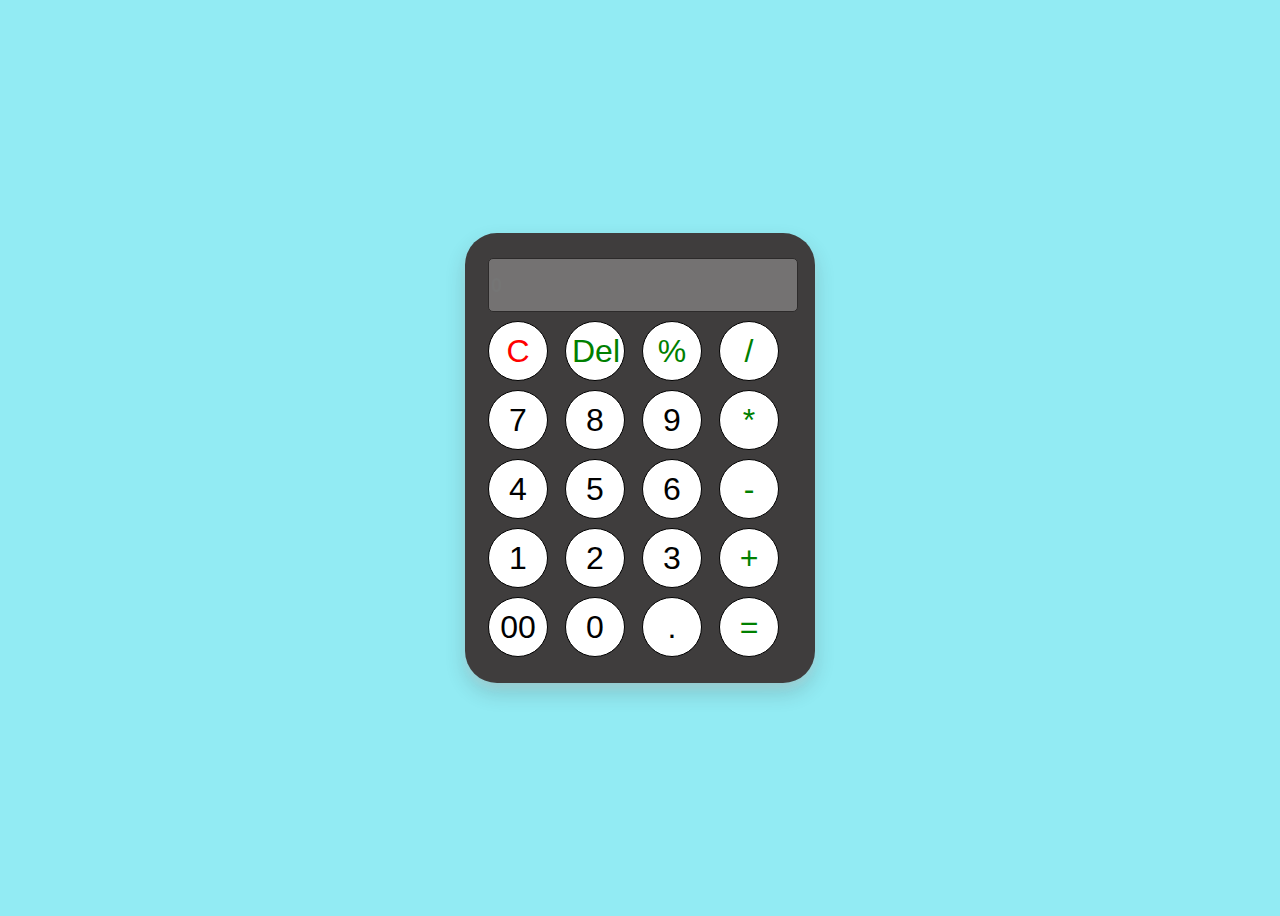
<file: LGM-Task-4/index.html>
<!DOCTYPE html>
<html lang="en" dir="ltr">

<head>
  <meta charset="utf-8">
  <title>Simple Calculator</title>
  <link rel="stylesheet" href="css/styles.css">
</head>

<body>
  <div class="container">
    <table class="calculator">
      <tr>
        <td colspan="4"><input class="display-box" type="text" placeholder="0" id="result" disabled /></td>
      </tr>
      <!-- display() function display the value of clicked button -->
      <tr>

        <!-- clearScreen() function clear all the values  -->
        <td><input class="r-button" type="button" value="C" onclick="clearScreen()" /> </td>

        <!-- del() function clear last digit  -->
        <td><input class="g-button" type="button" value="Del" onclick="del()" /> </td>

        <td><input class="g-button" type="button" value="%" onclick="display('/100')" /> </td>
        <td><input class="g-button" type="button" value="/" onclick="display('/')" /> </td>

      </tr>
      <tr>
        <td><input class="button" type="button" value="7" onclick="display('7')" /> </td>
        <td><input class="button" type="button" value="8" onclick="display('8')" /> </td>
        <td><input class="button" type="button" value="9" onclick="display('9')" /> </td>
        <td><input class="g-button" type="button" value="*" onclick="display('*')" /> </td>
      </tr>
      <tr>
        <td><input class="button" type="button" value="4" onclick="display('4')" /> </td>
        <td><input class="button" type="button" value="5" onclick="display('5')" /> </td>
        <td><input class="button" type="button" value="6" onclick="display('6')" /> </td>
        <td><input class="g-button" type="button" value="-" onclick="display('-')" /> </td>
      </tr>
      <tr>
        <td><input class="button" type="button" value="1" onclick="display('1')" /> </td>
        <td><input class="button" type="button" value="2" onclick="display('2')" /> </td>
        <td><input class="button" type="button" value="3" onclick="display('3')" /> </td>
        <td><input class="g-button" type="button" value="+" onclick="display('+')" /> </td>
      </tr>
      <tr>
        <td><input class="button" type="button" value="00" onclick="display('00')" /> </td>
        <td><input class="button" type="button" value="0" onclick="display('0')" /> </td>
        <td><input class="button" type="button" value="." onclick="display('.')" /> </td>

        <!-- calculate() function evaluate the mathematical expression -->
        <td><input class="g-button" type="button" value="=" onclick="calculate()" /> </td>

      </tr>
    </table>
  </div>


  <script type="text/javascript" src="script.js"></script>
</body>

</html>
</file>
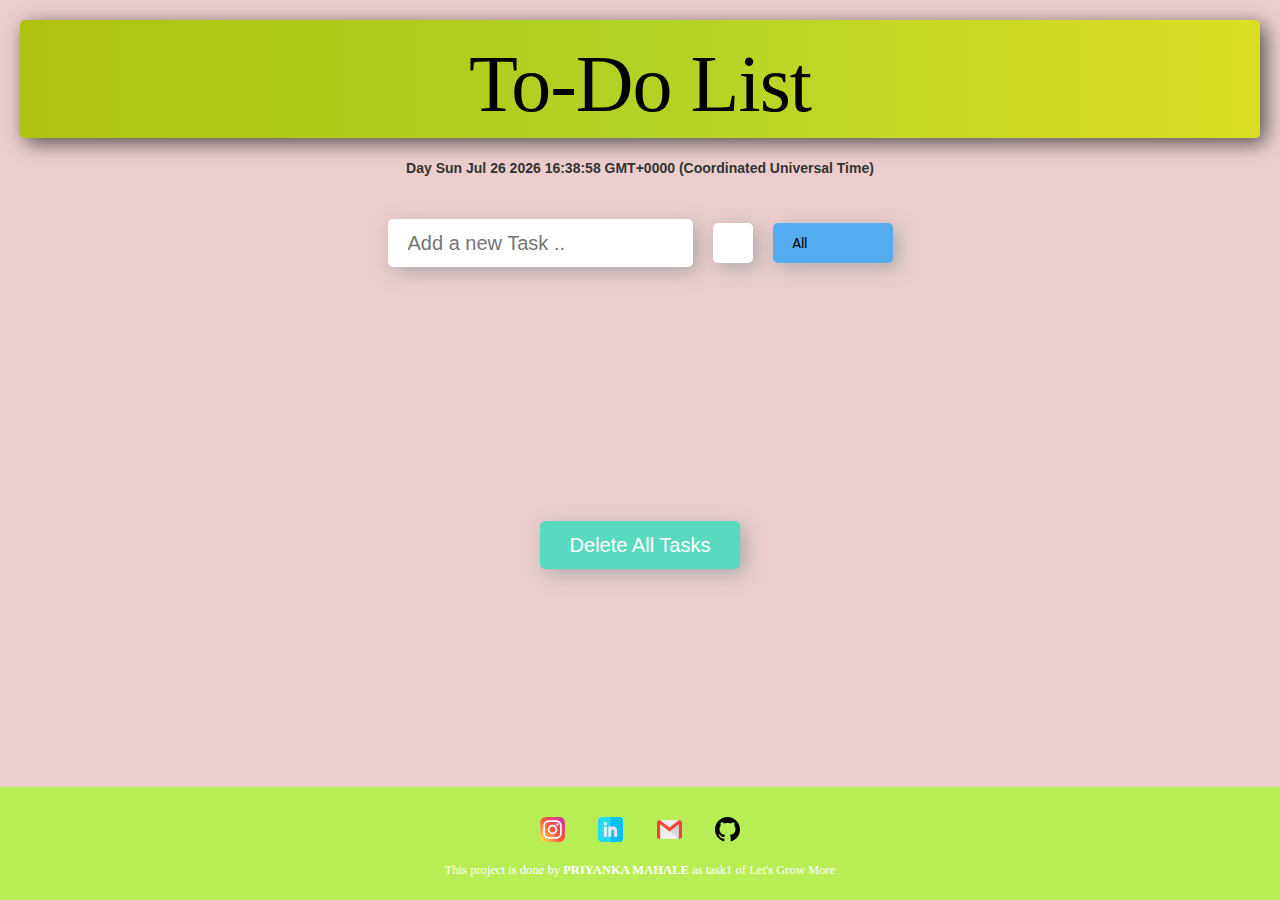
<file: Task1 To-do_List/index.html>
<!DOCTYPE html>
<html lang="en">

<head>
    <meta charset="UTF-8" />

    <link rel="stylesheet" href="https://maxcdn.bootstrapcdn.com/bootstrap/3.4.1/css/bootstrap.min.css" />
    <title>To-Do List</title>
    <meta name="viewport" content="width=device-width, initial-scale=1.0,user-scalable=no">
    <link href="https://fonts.googleapis.com/css?family=Poppins&display=swap" rel="stylesheet" />
    <link rel="stylesheet" href="https://cdnjs.cloudflare.com/ajax/libs/font-awesome/5.12.1/css/all.min.css" integrity="sha256-mmgLkCYLUQbXn0B1SRqzHar6dCnv9oZFPEC1g1cwlkk=" crossorigin="anonymous" />

    <link rel="stylesheet" href="style.css">
</head>

<body>
    <header>
        <div class="main_heading">
            <h1>To-Do List</h1>
        </div>
    </header>


    <div class="modal red" id="Modal">
        <div class="content" id="content">
            <span id="modal-text">
        Some Text
      </span>
            <button onclick="closemodal()" class="modal-btn">x</button>
        </div>
    </div>
    <span class="todayDate">Day <span id="d1"></span></span>
    <form class="todoform">
        <input type="text" placeholder="Add a new Task .." class="todo-input" required />
        <div class="abc">
            <button class="todo-button" type="submit">
      <i class="fas fa-plus-square"></i>
    </button>
            <div class="select">
                <select name="todos" class="filter-todo " style="color:black;">
        <option value="all" style="color:black;">All</option>
        <option value="completed" style="color:black;">Completed</option>
        <option value="incomplete" style="color:black;">Incomplete</option>
      </select>
            </div>
        </div>
    </form>
    <div class="todo-container">
        <ul class="todo-list"></ul>
    </div>
    <button class="delete-all" onclick="show_alert()">Delete All Tasks</button>

    <div class="confirmation_box hide " id="confirmation_box">
        <div class="optbox_header">
            <i class="fas fa-times" onclick="goback()"></i>
        </div>
        <p>Are you sure you want to delete all tasks?</p>
        <div class="option_box">
            <div class="proceed" onclick="deleteAll();">Yes</div>
            <div class="donot_proceed" onclick="goback()">No</div>
        </div>
    </div>

    <footer class="footer">
        <div class="social-media">
            <!-- instagram -->
            <a class="link" href="https://instagram.com/perky_pri_?igshid=OTk0YzhjMDVlZA==" target="_blank" rel="noopener noreferrer"><img class="social-icon" src="images/instagram.svg" alt="instagram" /></a>
            <!-- linkedin -->
            <a class="link" href="https://www.linkedin.com/in/priyanka-mahale-6982b8262" target="_blank" rel="noopener noreferrer"><img class="social-icon" src="images/linkedin.svg" alt="linkedin" /></a>
            <!-- gmail -->
            <a class="link" href="https://mail.google.com/mail/u/0/#inbox" target="_blank" rel="noopener noreferrer"><img class="social-icon" src="images/gmail.svg" alt="gmail" /></a>
            <!-- github -->
            <a class="link" href="https://github.com/Priya394" target="_blank" rel="noopener noreferrer"><img class="social-icon" src="images/github.svg" alt="Github" /></a>

        </div>
        <p class="footer-desc">This project is done by <strong>PRIYANKA MAHALE</strong> as task1 of Let's Grow More</a>
        </p>
    </footer>

    <script src="app.js"></script>

</body>

</html>
</file>
<file: LGM-Task-4/css/styles.css>
body{
  background-color: #92ebf3;
}

.container{
    height: 100vh;
    display: flex;
    justify-content: center;
    align-items: center;
}
.calculator {
    padding: 20px;
    border-radius: 2em;
    height: 450px;
    width: 350px;
    margin: auto;
    background-color: #3f3d3d;
    box-shadow: rgba(52, 40, 40, 0.19) 0px 10px 20px, rgba(248, 242, 242, 0.23) 0px 6px 6px;
}

.display-box {
    font-family: 'Orbitron', sans-serif;
    font-weight: bolder;
    font-size: 20px;
    border: solid rgb(45, 43, 43) 1px;
    color: rgb(58, 53, 53);
    border-radius: 5px;
    width: 100%;
    height: 50px;
}

.button {
    font-family: 'Orbitron', sans-serif;
    background-color: #ffffff;
    color: black;
    font-size: 2rem;
    border: solid black 0.5px;
    width: 60px;
    border-radius: 30px;
    height: 60px;
    outline: none;
}
.r-button{
  font-family: 'Orbitron', sans-serif;
  background-color: #ffffff;
  color: red;
  font-size: 2rem;
  border: solid black 0.5px;
  width: 60px;
  border-radius: 30px;
  height: 60px;
  outline: none;
}
.g-button {
    font-family: 'Orbitron', sans-serif;
    background-color: #ffffff;
    color: green;
    font-size: 2rem;
    border: solid black 0.5px;
    width: 60px;
    border-radius: 30px;
    height: 60px;
    outline: none;
}

.button:active {
    background: rgb(16, 133, 156);
    -webkit-box-shadow: inset 0px 0px 5px white;
    -moz-box-shadow: inset 0px 0px 5px white;
    box-shadow: inset 0px 0px 5px white;
}
.g-button:active {
    background: green;
    -webkit-box-shadow: inset 0px 0px 5px white;
    -moz-box-shadow: inset 0px 0px 5px white;
    box-shadow: inset 0px 0px 5px white;
}
.r-button:active {
    background: red;
    -webkit-box-shadow: inset 0px 0px 5px white;
    -moz-box-shadow: inset 0px 0px 5px white;
    box-shadow: inset 0px 0px 5px white;
}
</file>
<file: Task1 To-do_List/style.css>
@import url("https://fonts.googleapis.com/css2?family=Bebas+Neue&family=Fjalla+One&family=Roboto+Slab&family=Ubuntu:wght@400;500&display=swap");
@keyframes slideInFromLeft {
    0% {
        transform: translateX(-100%);
    }
    100% {
        transform: translateX(0);
    }
}

@keyframes expand {
    from {
        transform: scale(0);
        opacity: 0;
        background: #f0e006;
    }
}

@media screen and (min-width: 40.5em) {
    .product-img {
        width: 50%;
        float: left;
    }
}

:root {
    --black: rgb(0, 0, 0);
    --green: rgb(51, 243, 12);
    --backgroundGreen: rgb(139, 255, 116);
    --white: rgb(255, 255, 255);
    --blue: rgb(21, 17, 255);
}

html {
    height: 100%;
}

.hide {
    display: none;
}

.column {
    width: 100%;
}

body {
    margin: 0;
    padding: 0;
    min-height: 100%;
    box-sizing: border-box;
    display: flex;
    flex-direction: column;
    animation: 1s ease-out 0s 1 slideInFromLeft;
}

body {
    background-color: rgb(237 206 206);
}

header {
    letter-spacing: -1px;
    background: rgb(81, 218, 223);
    background: linear-gradient(90deg, rgb(174, 195, 15) 0%, rgb(178, 210, 37) 50%, rgb(219, 222, 33) 100%);
    color: black;
    border-radius: 10px;
    padding: 0%;
    box-shadow: rgb(80, 78, 78) 5px 5px 20px;
}

header,
form {
    min-height: 10vh;
    display: flex;
    flex-wrap: wrap;
    justify-content: center;
    align-items: center;
    margin: 2rem;
    border-radius: 5px;
}

form input,
form button,
.delete-all {
    padding: 10px 20px;
    margin: 1rem;
    font-size: 2rem;
    outline: none;
    width: fit-content;
    background-color: white;
    border-radius: 5px;
    border: none;
    box-shadow: rgb(170, 169, 169) 5px 5px 20px;
}

form button:hover {
    background: #55acee;
    color: var(--white);
}

.delete-all {
    background-color: rgb(89, 217, 189);
    color: white;
    width: 200px;
    margin: auto auto 1.5rem;
}

.delete-all:hover {
    background-color: rgb(207, 2, 2);
}

.todo-container {
    display: flex;
    justify-content: center;
    align-items: center;
}

.todo-list {
    min-width: 40%;
    list-style: none;
    padding-left: 40px;
    padding-right: 40px;
}

.todo {
    margin: 0.5rem;
    background: #FFF;
    font-size: 2rem;
    color: var(--black);
    display: flex;
    justify-content: space-between;
    align-items: center;
    transition: all 0.5s ease;
    outline: none;
    border-radius: 5px;
    animation: expand .5s ease-in-out;
}

.main_heading h1 {
    font-family: "Lobster", cursive;
    font-size: 8rem;
}

.filter-todo {
    padding: 1rem;
}

.todo li {
    flex: 1;
}

.trash-btn,
.complete-btn {
    background: red;
    color: #FFFFFF;
    border: none;
    padding: 2rem;
    cursor: pointer;
    font-size: 1rem;
}

.complete-btn {
    background-color: #55acee;
    color: #FFF;
}

.edit-btn {
    border: none;
    padding: 2rem;
    cursor: pointer;
    font-size: 1rem;
}

.todo-item {
    padding: 0rem 0.5rem;
    line-break: anywhere;
}

.fa-trash,
.fa-check {
    pointer-events: none;
}

.fall {
    transform: translateY(10rem) rotateZ(20deg);
    opacity: 0;
}

.completed {
    text-decoration: line-through;
    opacity: 0.5;
}


/*CUSTOM SELECTOR */

select {
    -webkit-appearance: none;
    -moz-appearance: none;
    -ms-appearance: none;
    appearance: none;
    outline: 0;
    box-shadow: none;
    border: 0 !important;
    background-image: none;
    border-radius: 5px;
    background-color: #55acee;
    cursor: pointer;
}


/* Custom Select */

.select {
    display: flex;
    align-items: center;
    justify-content: center;
    margin: 1rem;
    /* position: relative; */
    overflow: hidden;
    background-color: #55acee;
    outline: none;
    color: #1511ff;
    font-family: "Poppins", sans-serif;
    width: 12rem;
    border-radius: 5px;
    box-shadow: rgb(170, 169, 169) 5px 5px 20px;
}

.abc {
    display: flex;
    flex-direction: row;
}

.todoform {
    display: flex;
    flex-direction: row;
}

.footer {
    margin-top: auto;
    width: 100%;
    background-color: #b8ee55;
    text-align: center;
    padding: 1rem;
    font-family: "Lobster", cursive;
}

@media only screen and (max-width: 440px) {
    .abc {
        flex-direction: column;
    }
    .todoform {
        flex-direction: column;
    }
}


/* Arrow */


/* Transition  */

.select:hover::after {
    background-color: #f7fffe;
    color: #1511ff;
}


/* Footer */

.footer h3 {
    margin-block-start: 0;
    margin-block-end: 0;
    color: #FFF;
    height: 3.5rem;
}

.social-icon {
    width: 4.5rem;
    margin: 1rem 0.5rem;
    padding: 1rem;
    border-radius: 1rem;
    /* box-shadow: 1px 1px 10px var(--backgroundGreen); */
}

.footer-desc {
    color: white;
    font-size: 0.9em;
}

.modal {
    display: none;
    position: fixed;
    /* Stay in place */
    z-index: 9;
    /* Sit on top */
    color: white;
    opacity: 1;
    top: 1;
    height: fit-content;
}

.true {
    display: block;
}

.content {
    position: fixed;
    top: 10px;
    left: 10px;
    padding: 10px;
    animation-name: slideIn;
    animation-duration: 0.4s;
    width: fit-content;
    margin: auto;
}

.green {
    background-color: rgb(76, 165, 76);
}

.red {
    background-color: red;
    border-radius: 0.25em;
    font-family: 'Poppins';
}

.blue {
    background-color: rgb(0, 0, 255);
}

.modal-btn {
    background-color: white;
    color: black;
    box-shadow: none;
    border: 0.1em solid white;
    padding: 0.02em 0.68em;
    margin: 0 0 0.03em 0.5em;
    border-radius: 0.25em;
    font-size: 0.9em;
    font-weight: bold;
}

.modal-btn:hover {
    background-color: rgb(112, 112, 112);
    color: white;
}

@keyframes slideIn {
    from {
        top: -300px;
        opacity: 0
    }
    to {
        top: 0;
        opacity: 1
    }
}

.todayDate {
    display: block;
    text-align: center;
    font-weight: bold;
}

.confirmation_box {
    /* border: 1px solid black; */
    width: 700px;
    height: 300px;
    background: #f7fffe;
    position: relative;
    left: 420px;
    bottom: 280px;
    border-radius: 20px;
}

.optbox_header {
    background: linear-gradient(90deg, rgba(111, 108, 221, 1) 0%, rgba(57, 190, 193, 1) 44%, rgba(155, 110, 198, 1) 100%);
    height: 40px;
    border-top-left-radius: 20px;
    border-top-right-radius: 20px;
}

.confirmation_box p {
    position: relative;
    left: 85px;
    top: 20px;
    font-size: 3.4rem;
    font-family: "Lobster", cursive;
}

.proceed {
    background: linear-gradient(90deg, rgba(111, 108, 221, 1) 0%, rgba(57, 190, 193, 1) 44%, rgba(155, 110, 198, 1) 100%);
    height: 60px;
    width: 180px;
    border-radius: 10px;
    font-family: "Lobster", cursive;
    position: relative;
    left: 20px;
    box-shadow: 10px 10px 10px rgba(132, 131, 131, 0.537);
    text-align: center;
    line-height: 60px;
    font-size: 2.2rem;
}

.donot_proceed {
    background: linear-gradient(90deg, rgba(111, 108, 221, 1) 0%, rgba(57, 190, 193, 1) 44%, rgba(155, 110, 198, 1) 100%);
    height: 60px;
    width: 180px;
    border-radius: 10px;
    font-family: "Lobster", cursive;
    position: relative;
    left: 20px;
    box-shadow: 10px 10px 10px rgba(132, 131, 131, 0.537);
    text-align: center;
    line-height: 60px;
    font-size: 2.2rem;
}

.option_box {
    display: flex;
    justify-content: space-between;
    width: 500px;
    position: relative;
    left: 70px;
    top: 50px;
}

.proceed:hover {
    box-shadow: 10px 10px 10px rgb(132, 131, 131);
    cursor: pointer;
    height: 65px;
    width: 200px;
    font-size: 2.8rem;
}

.donot_proceed:hover {
    box-shadow: 10px 10px 10px rgb(132, 131, 131);
    cursor: pointer;
    height: 65px;
    width: 200px;
    font-size: 2.8rem;
}

.optbox_header i {
    font-size: 3rem;
    color: #FFF;
    position: relative;
    /* background-color:red; */
    width: 28px;
    height: 26px;
    border: none;
    left: 665px;
    top: 5px;
}

.optbox_header i:hover {
    cursor: pointer;
    color: black;
}

@media only screen and (max-width: 440px) {
    .confirmation_box {
        /* border: 1px solid black; */
        width: 300px;
        height: 300px;
        background: #f7fffe;
        position: relative;
        left: 30px;
        bottom: 280px;
        border-radius: 20px;
    }
    .optbox_header {
        background: linear-gradient(90deg, rgba(111, 108, 221, 1) 0%, rgba(57, 190, 193, 1) 44%, rgba(155, 110, 198, 1) 100%);
        height: 40px;
        border-top-left-radius: 20px;
        border-top-right-radius: 20px;
    }
    .confirmation_box p {
        position: relative;
        left: 5px;
        top: 20px;
        font-size: 2rem;
        font-family: "Lobster", cursive;
        text-align: center;
    }
    .proceed {
        background: linear-gradient(90deg, rgba(111, 108, 221, 1) 0%, rgba(57, 190, 193, 1) 44%, rgba(155, 110, 198, 1) 100%);
        height: 60px;
        width: 90px;
        border-radius: 10px;
        font-family: "Lobster", cursive;
        position: relative;
        left: 20px;
        box-shadow: 10px 10px 10px rgba(132, 131, 131, 0.537);
        text-align: center;
        line-height: 60px;
        font-size: 2.2rem;
    }
    .donot_proceed {
        background: linear-gradient(90deg, rgba(111, 108, 221, 1) 0%, rgba(57, 190, 193, 1) 44%, rgba(155, 110, 198, 1) 100%);
        height: 60px;
        width: 90px;
        border-radius: 10px;
        font-family: "Lobster", cursive;
        position: relative;
        left: 20px;
        box-shadow: 10px 10px 10px rgba(132, 131, 131, 0.537);
        text-align: center;
        line-height: 60px;
        font-size: 2.2rem;
    }
    .option_box {
        display: flex;
        justify-content: space-between;
        width: 250px;
        position: relative;
        left: 0px;
        top: 50px;
    }
    .proceed:hover {
        box-shadow: 10px 10px 10px rgb(132, 131, 131);
        cursor: pointer;
        height: 65px;
        width: 95px;
        font-size: 2.8rem;
    }
    .donot_proceed:hover {
        box-shadow: 10px 10px 10px rgb(132, 131, 131);
        cursor: pointer;
        height: 65px;
        width: 95px;
        font-size: 2.8rem;
    }
    .optbox_header i {
        font-size: 3rem;
        color: #FFF;
        position: relative;
        /* background-color:red; */
        width: 28px;
        height: 26px;
        border: none;
        left: 255px;
        top: 5px;
    }
    .optbox_header i:hover {
        cursor: pointer;
        color: black;
    }
}
</file>
